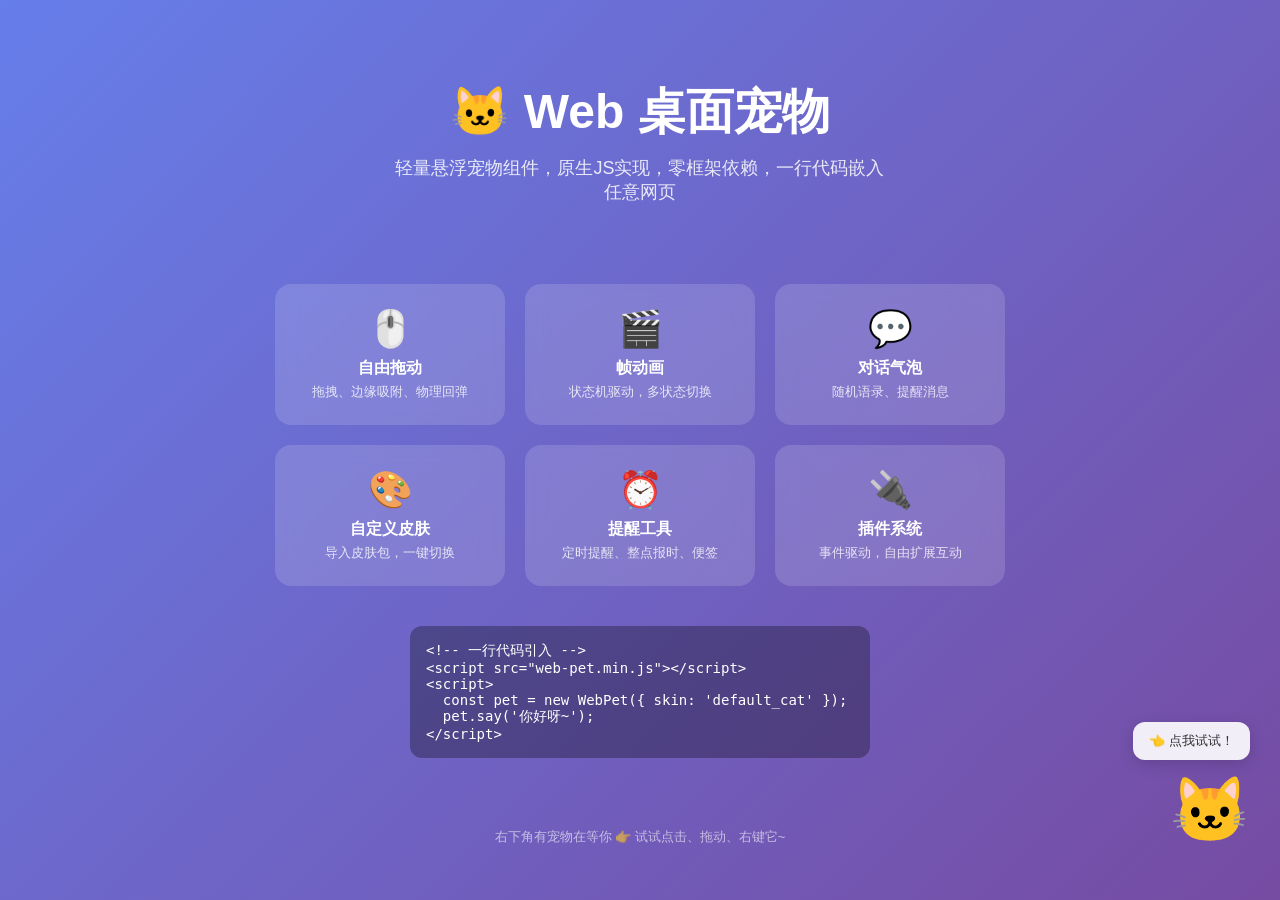
<file: index.html>
<!DOCTYPE html>
<html lang="zh-CN">
<head>
<meta charset="UTF-8">
<meta name="viewport" content="width=device-width, initial-scale=1.0">
<title>Web 悬浮桌面宠物 🐱</title>
<style>
* { margin: 0; padding: 0; box-sizing: border-box; }
body {
  font-family: -apple-system, BlinkMacSystemFont, 'Segoe UI', 'PingFang SC', sans-serif;
  background: linear-gradient(135deg, #667eea 0%, #764ba2 100%);
  min-height: 100vh;
  color: #fff;
}
.hero {
  text-align: center;
  padding: 80px 20px 40px;
}
.hero h1 { font-size: 48px; margin-bottom: 12px; }
.hero p { font-size: 18px; opacity: 0.85; max-width: 500px; margin: 0 auto; }
.features {
  display: flex; flex-wrap: wrap; justify-content: center; gap: 20px;
  max-width: 800px; margin: 40px auto; padding: 0 20px;
}
.feature {
  background: rgba(255,255,255,0.15); backdrop-filter: blur(10px);
  border-radius: 16px; padding: 24px; width: 230px; text-align: center;
}
.feature-icon { font-size: 36px; margin-bottom: 8px; }
.feature-title { font-size: 16px; font-weight: 600; margin-bottom: 4px; }
.feature-desc { font-size: 13px; opacity: 0.8; }
.code-block {
  max-width: 500px; margin: 30px auto; padding: 0 20px;
}
.code-block pre {
  background: rgba(0,0,0,0.3); border-radius: 12px; padding: 16px;
  font-size: 14px; overflow-x: auto; font-family: 'Fira Code', monospace;
}
.footer {
  text-align: center; padding: 40px 20px; opacity: 0.6; font-size: 13px;
}
.try-hint {
  position: fixed; bottom: 140px; right: 30px;
  background: rgba(255,255,255,0.9); color: #333;
  padding: 10px 16px; border-radius: 12px;
  font-size: 13px; box-shadow: 0 4px 16px rgba(0,0,0,0.15);
  animation: bounce 2s infinite;
}
@keyframes bounce {
  0%, 100% { transform: translateY(0); }
  50% { transform: translateY(-8px); }
}
</style>
</head>
<body>
<div class="hero">
  <h1>🐱 Web 桌面宠物</h1>
  <p>轻量悬浮宠物组件，原生JS实现，零框架依赖，一行代码嵌入任意网页</p>
</div>

<div class="features">
  <div class="feature">
    <div class="feature-icon">🖱️</div>
    <div class="feature-title">自由拖动</div>
    <div class="feature-desc">拖拽、边缘吸附、物理回弹</div>
  </div>
  <div class="feature">
    <div class="feature-icon">🎬</div>
    <div class="feature-title">帧动画</div>
    <div class="feature-desc">状态机驱动，多状态切换</div>
  </div>
  <div class="feature">
    <div class="feature-icon">💬</div>
    <div class="feature-title">对话气泡</div>
    <div class="feature-desc">随机语录、提醒消息</div>
  </div>
  <div class="feature">
    <div class="feature-icon">🎨</div>
    <div class="feature-title">自定义皮肤</div>
    <div class="feature-desc">导入皮肤包，一键切换</div>
  </div>
  <div class="feature">
    <div class="feature-icon">⏰</div>
    <div class="feature-title">提醒工具</div>
    <div class="feature-desc">定时提醒、整点报时、便签</div>
  </div>
  <div class="feature">
    <div class="feature-icon">🔌</div>
    <div class="feature-title">插件系统</div>
    <div class="feature-desc">事件驱动，自由扩展互动</div>
  </div>
</div>

<div class="code-block">
  <pre><code>&lt;!-- 一行代码引入 --&gt;
&lt;script src="web-pet.min.js"&gt;&lt;/script&gt;
&lt;script&gt;
  const pet = new WebPet({ skin: 'default_cat' });
  pet.say('你好呀~');
&lt;/script&gt;</code></pre>
</div>

<div class="footer">
  <p>右下角有宠物在等你 👉 试试点击、拖动、右键它~</p>
</div>

<div class="try-hint">👈 点我试试！</div>

<!-- 加载宠物 -->
<script src="src/core/container.js"></script>
<script src="src/core/animator.js"></script>
<script src="src/core/state-machine.js"></script>
<script src="src/interaction/mouse.js"></script>
<script src="src/interaction/plugin-system.js"></script>
<script src="src/bubble/bubble.js"></script>
<script src="src/skins/realistic-renderer.js"></script>
<script src="src/skins/skin-manager.js"></script>
<script src="src/tools/reminder.js"></script>
<script src="src/tools/hourly.js"></script>
<script src="src/tools/notepad.js"></script>
<script src="src/emotion/emotion-engine.js"></script>
<script src="src/emotion/emotion-visual.js"></script>
<script src="src/emotion/ai-behavior.js"></script>
<script src="src/emotion/pet-actions.js"></script>
<script src="src/chat/chat-engine.js"></script>
<script src="src/chat/chat-panel.js"></script>
<script src="src/ui/reminder-widget.js"></script>
<script src="src/ui/context-menu.js"></script>
<script src="src/ui/quick-panel.js"></script>
<script src="src/ui/settings.js"></script>
<script src="src/games/mini-games.js"></script>
<script src="src/weather/weather.js"></script>
<script src="src/weather/weather-widget.js"></script>
<script src="src/app.js"></script>
<script>
  // 启动宠物（默认用emoji显示，可通过设置导入自定义图片）
  const pet = new WebPet({ skin: 'default_cat', size: 120 });

  // 3秒后打招呼
  setTimeout(() => pet.say('你好呀~\n双击我打开控制台\n右键呼出菜单'), 4000);
</script>
</body>
</html>
</file>
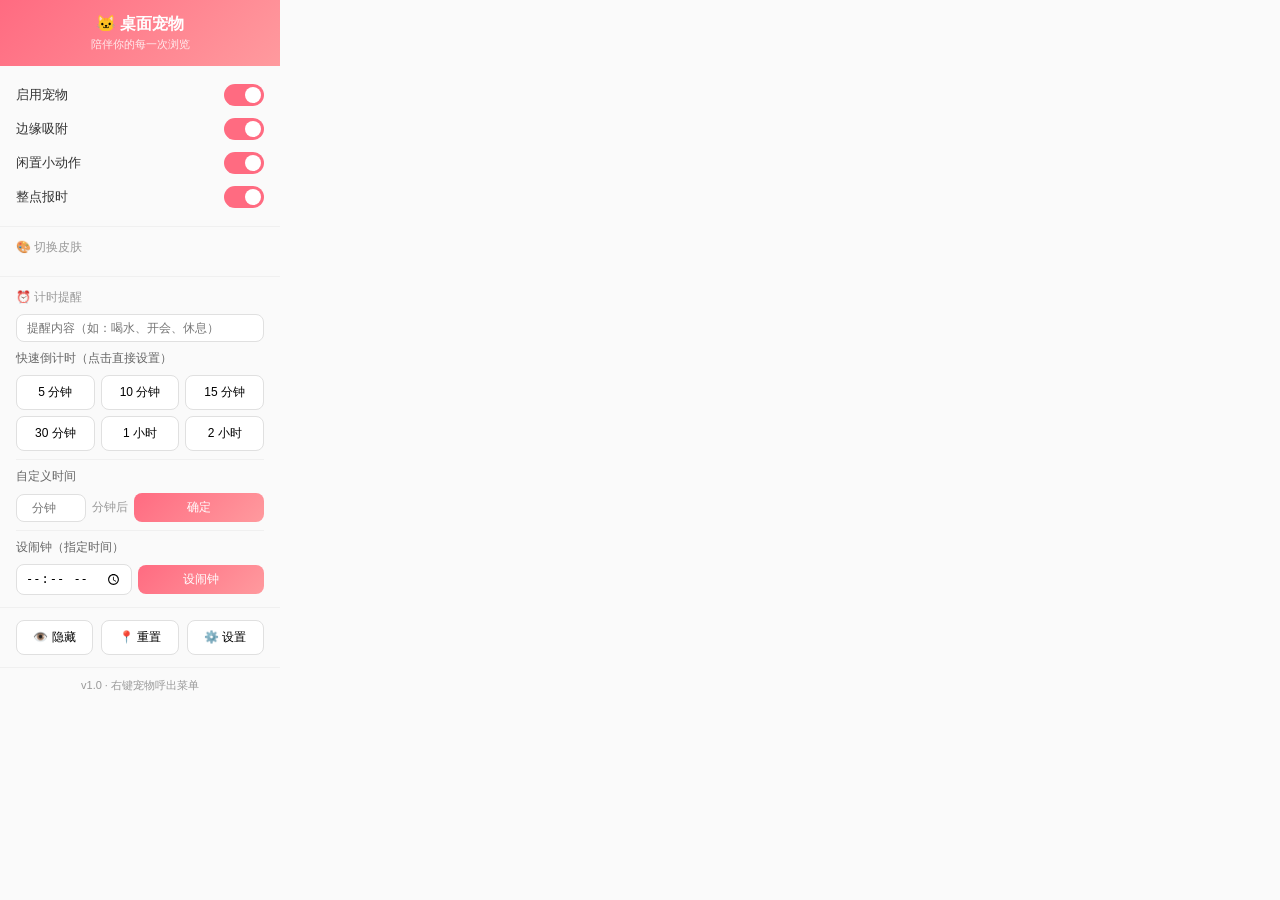
<file: extension/popup.html>
<!DOCTYPE html>
<html lang="zh-CN">
<head>
<meta charset="UTF-8">
<style>
* { margin: 0; padding: 0; box-sizing: border-box; }
body {
  width: 280px; font-family: -apple-system, BlinkMacSystemFont, 'Segoe UI', sans-serif;
  font-size: 13px; background: #FAFAFA; color: #333;
}
.header {
  background: linear-gradient(135deg, #FF6B81, #FF9A9E);
  color: #fff; padding: 14px 16px; text-align: center;
}
.header h3 { font-size: 16px; margin-bottom: 2px; }
.header p { font-size: 11px; opacity: 0.85; }
.section { padding: 12px 16px; border-bottom: 1px solid #f0f0f0; }
.section:last-child { border-bottom: none; }
.row {
  display: flex; justify-content: space-between; align-items: center;
  padding: 6px 0;
}
.row label { font-size: 13px; }
/* Toggle switch */
.switch { position: relative; width: 40px; height: 22px; }
.switch input { opacity: 0; width: 0; height: 0; }
.slider {
  position: absolute; top: 0; left: 0; right: 0; bottom: 0;
  background: #ccc; border-radius: 11px; cursor: pointer; transition: 0.3s;
}
.slider::before {
  content: ''; position: absolute; height: 16px; width: 16px;
  left: 3px; bottom: 3px; background: #fff; border-radius: 50%; transition: 0.3s;
}
input:checked + .slider { background: #FF6B81; }
input:checked + .slider::before { transform: translateX(18px); }
/* Buttons */
.btn-row { display: flex; gap: 8px; flex-wrap: wrap; }
.btn {
  flex: 1; min-width: 60px; padding: 8px 12px; border: 1px solid #e0e0e0;
  border-radius: 8px; background: #fff; cursor: pointer; font-size: 12px;
  text-align: center; transition: all 0.2s;
}
.btn:hover { background: #f5f5f5; border-color: #FF6B81; }
.btn-primary {
  background: linear-gradient(135deg, #FF6B81, #FF9A9E);
  color: #fff; border: none;
}
.btn-primary:hover { opacity: 0.9; }
/* Skin list */
.skin-list { display: flex; gap: 6px; flex-wrap: wrap; margin-top: 8px; }
.skin-item {
  padding: 5px 12px; border: 2px solid #eee; border-radius: 8px;
  cursor: pointer; font-size: 12px; transition: all 0.2s;
}
.skin-item:hover { border-color: #FFB6C1; }
.skin-item.active { border-color: #FF6B81; background: #FFE8E8; color: #FF6B81; font-weight: 600; }
/* Quick reminder */
.reminder-input {
  display: flex; gap: 6px; margin-top: 8px;
}
.reminder-input input {
  flex: 1; padding: 6px 10px; border: 1px solid #e0e0e0; border-radius: 8px;
  font-size: 12px; outline: none;
}
.reminder-input input:focus { border-color: #FF6B81; }
.footer {
  text-align: center; padding: 10px; font-size: 11px; color: #999;
}
</style>
</head>
<body>

<div class="header">
  <h3>🐱 桌面宠物</h3>
  <p>陪伴你的每一次浏览</p>
</div>

<div class="section">
  <div class="row">
    <label>启用宠物</label>
    <label class="switch">
      <input type="checkbox" id="enabled" checked>
      <span class="slider"></span>
    </label>
  </div>
  <div class="row">
    <label>边缘吸附</label>
    <label class="switch">
      <input type="checkbox" id="edge-snap" checked>
      <span class="slider"></span>
    </label>
  </div>
  <div class="row">
    <label>闲置小动作</label>
    <label class="switch">
      <input type="checkbox" id="idle-enabled" checked>
      <span class="slider"></span>
    </label>
  </div>
  <div class="row">
    <label>整点报时</label>
    <label class="switch">
      <input type="checkbox" id="hourly" checked>
      <span class="slider"></span>
    </label>
  </div>
</div>

<div class="section">
  <label style="font-size:12px;color:#999;">🎨 切换皮肤</label>
  <div class="skin-list" id="skin-list"></div>
</div>

<div class="section">
  <label style="font-size:12px;color:#999;">⏰ 计时提醒</label>
  <div style="margin-top:8px;display:flex;flex-direction:column;gap:8px">
    <input type="text" id="reminder-text" placeholder="提醒内容（如：喝水、开会、休息）" style="padding:6px 10px;border:1px solid #e0e0e0;border-radius:8px;font-size:12px;outline:none">
    <div style="font-size:12px;color:#666">快速倒计时（点击直接设置）</div>
    <div style="display:grid;grid-template-columns:repeat(3,1fr);gap:6px">
      <button class="btn timer-btn" data-min="5" style="padding:8px 0;font-size:12px">5 分钟</button>
      <button class="btn timer-btn" data-min="10" style="padding:8px 0;font-size:12px">10 分钟</button>
      <button class="btn timer-btn" data-min="15" style="padding:8px 0;font-size:12px">15 分钟</button>
      <button class="btn timer-btn" data-min="30" style="padding:8px 0;font-size:12px">30 分钟</button>
      <button class="btn timer-btn" data-min="60" style="padding:8px 0;font-size:12px">1 小时</button>
      <button class="btn timer-btn" data-min="120" style="padding:8px 0;font-size:12px">2 小时</button>
    </div>
    <div style="border-top:1px solid #f0f0f0;padding-top:8px;font-size:12px;color:#666">自定义时间</div>
    <div style="display:flex;gap:6px;align-items:center">
      <input type="number" id="custom-minutes" placeholder="分钟" min="1" max="1440" style="width:70px;padding:6px 8px;border:1px solid #e0e0e0;border-radius:8px;font-size:12px;outline:none;text-align:center">
      <span style="font-size:12px;color:#999">分钟后</span>
      <button class="btn btn-primary" id="add-custom-timer" style="min-width:auto;padding:6px 14px;margin-left:auto">确定</button>
    </div>
    <div style="border-top:1px solid #f0f0f0;padding-top:8px;font-size:12px;color:#666">设闹钟（指定时间）</div>
    <div style="display:flex;gap:6px;align-items:center">
      <input type="time" id="reminder-time" style="flex:1;padding:5px 8px;border:1px solid #e0e0e0;border-radius:8px;font-size:12px;outline:none">
      <button class="btn btn-primary" id="add-alarm" style="min-width:auto;padding:6px 14px">设闹钟</button>
    </div>
  </div>
</div>

<div class="section">
  <div class="btn-row">
    <button class="btn" id="hide-btn">👁️ 隐藏</button>
    <button class="btn" id="reset-btn">📍 重置</button>
    <button class="btn" id="settings-btn">⚙️ 设置</button>
  </div>
</div>

<div class="footer">v1.0 · 右键宠物呼出菜单</div>

<script src="popup.js"></script>
</body>
</html>
</file>
